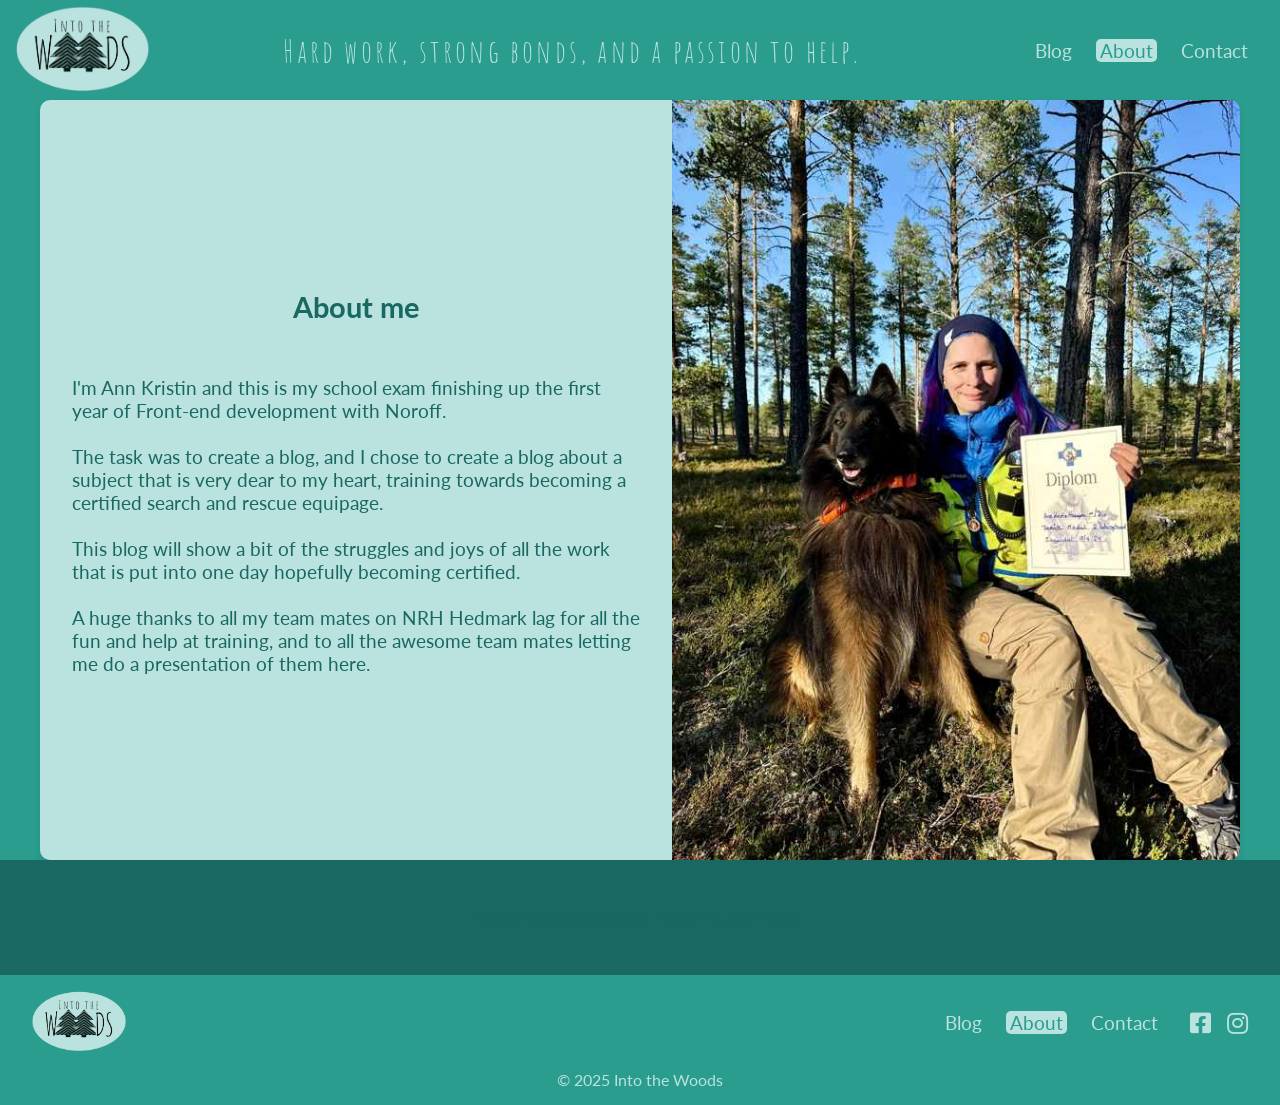
<file: about.html>
<!DOCTYPE html>
<html lang="en">
<head>
  <meta charset="UTF-8">
  <meta name="viewport" content="width=device-width, initial-scale=1.0">
  <link href="https://cdnjs.cloudflare.com/ajax/libs/font-awesome/5.15.4/css/all.min.css" rel="stylesheet">
  <link href="https://fonts.googleapis.com/css2?family=Lato:wght@400;700&display=swap" rel="stylesheet">
  <title>About | Into the Woods</title>
  <meta name="description" content="Learn more about me, and my journey towards becoming a certified search and rescue handler.">
  <link rel="stylesheet" href="css/style.css">
  <link rel="icon" type="image/png" href="/favicon.png">

  <script src="js/main.js" defer></script>
  <script src="js/carousel.js" defer></script>
<!-- Hotjar Tracking Code for Into the woods -->
<script>
  (function(h,o,t,j,a,r){
      h.hj=h.hj||function(){(h.hj.q=h.hj.q||[]).push(arguments)};
      h._hjSettings={hjid:5291741,hjsv:6};
      a=o.getElementsByTagName('head')[0];
      r=o.createElement('script');r.async=1;
      r.src=t+h._hjSettings.hjid+j+h._hjSettings.hjsv;
      a.appendChild(r);
  })(window,document,'https://static.hotjar.com/c/hotjar-','.js?sv=');
</script>
</head>
<body>
  <div id="header"></div>

  <main>
    <section class="about-me">
        <div class="about-me-content">
          <div class="about-me-text">
            <h1>About me</h1>
            <p>I'm Ann Kristin and this is my school exam finishing up the first year of Front-end development with Noroff. <br /><br />
              The task was to create a blog, and I chose to create a blog about a subject that is very dear to my heart, training towards becoming a certified search and rescue equipage.<br /><br />
              This blog will show a bit of the struggles and joys of all the work that is put into one day hopefully becoming certified.<br /><br />A huge thanks to all my team mates on NRH Hedmark lag for all the fun and help at training, and to all the awesome team mates letting me do a presentation of them here. </p>
          </div>
          <div class="about-me-image">
            <img src="images/AnnKristinDio.jpg" alt="Dog and handler sitting in the forest showing off a diploma">
          </div>
        </div>
      </section>
      

    <section class="latest-blog-posts">
    <div id="latest-blog-posts"></div>
  </section>

  </main>

  <div id="footer"></div>


</body>
</html>
</file>
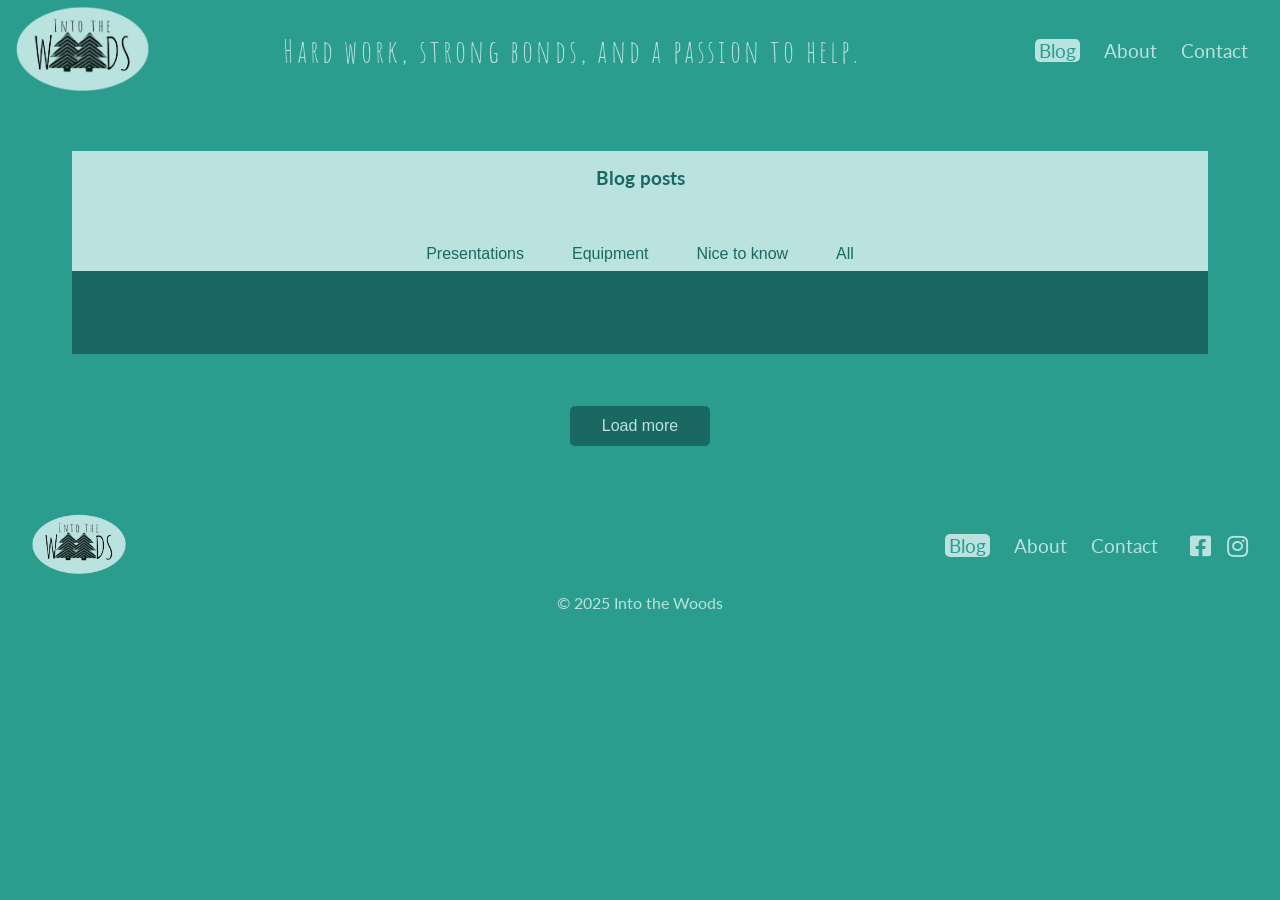
<file: blog-overview.html>
<!DOCTYPE html>
<html lang="en">
<head>
  <meta charset="UTF-8">
  <meta name="viewport" content="width=device-width, initial-scale=1.0">
  <link href="https://cdnjs.cloudflare.com/ajax/libs/font-awesome/5.15.4/css/all.min.css" rel="stylesheet">
  <link href="https://fonts.googleapis.com/css2?family=Lato:wght@400;700&display=swap" rel="stylesheet">
  <title>Blog Overview | Into the Woods</title>
  <meta name="description" content="Explore all my blog posts.">
  <link rel="stylesheet" href="css/style.css">
  <link rel="icon" type="image/png" href="/favicon.png">
  

  <script src="js/main.js" defer></script>
  <script src="js/blog.js" defer></script>
<!-- Hotjar Tracking Code for Into the woods -->
<script>
  (function(h,o,t,j,a,r){
      h.hj=h.hj||function(){(h.hj.q=h.hj.q||[]).push(arguments)};
      h._hjSettings={hjid:5291741,hjsv:6};
      a=o.getElementsByTagName('head')[0];
      r=o.createElement('script');r.async=1;
      r.src=t+h._hjSettings.hjid+j+h._hjSettings.hjsv;
      a.appendChild(r);
  })(window,document,'https://static.hotjar.com/c/hotjar-','.js?sv=');
</script>

</head>
<body>
  <div id="header"></div>

  <main>
    <section class="blog-overview">
        <section class="blog-overview-top">
      <h1>Blog posts</h1>
      <div class="filters">
        <button data-category="11" aria-label="Show only presentations">Presentations</button>
        <button data-category="13" aria-label="Show only equipment">Equipment</button>
        <button data-category="14" aria-label="Show only nice to know posts">Nice to know</button>
        <button data-category="15" aria-label="Show all blog posts">All</button>
        
      </div>
    </section>
      <div id="blog-container" class="blog-grid"></div>
      <button id="load-more" class="load-more">Load more</button>
    </section>
  </main>


  <div id="footer"></div>


</body>
</html>
</file>
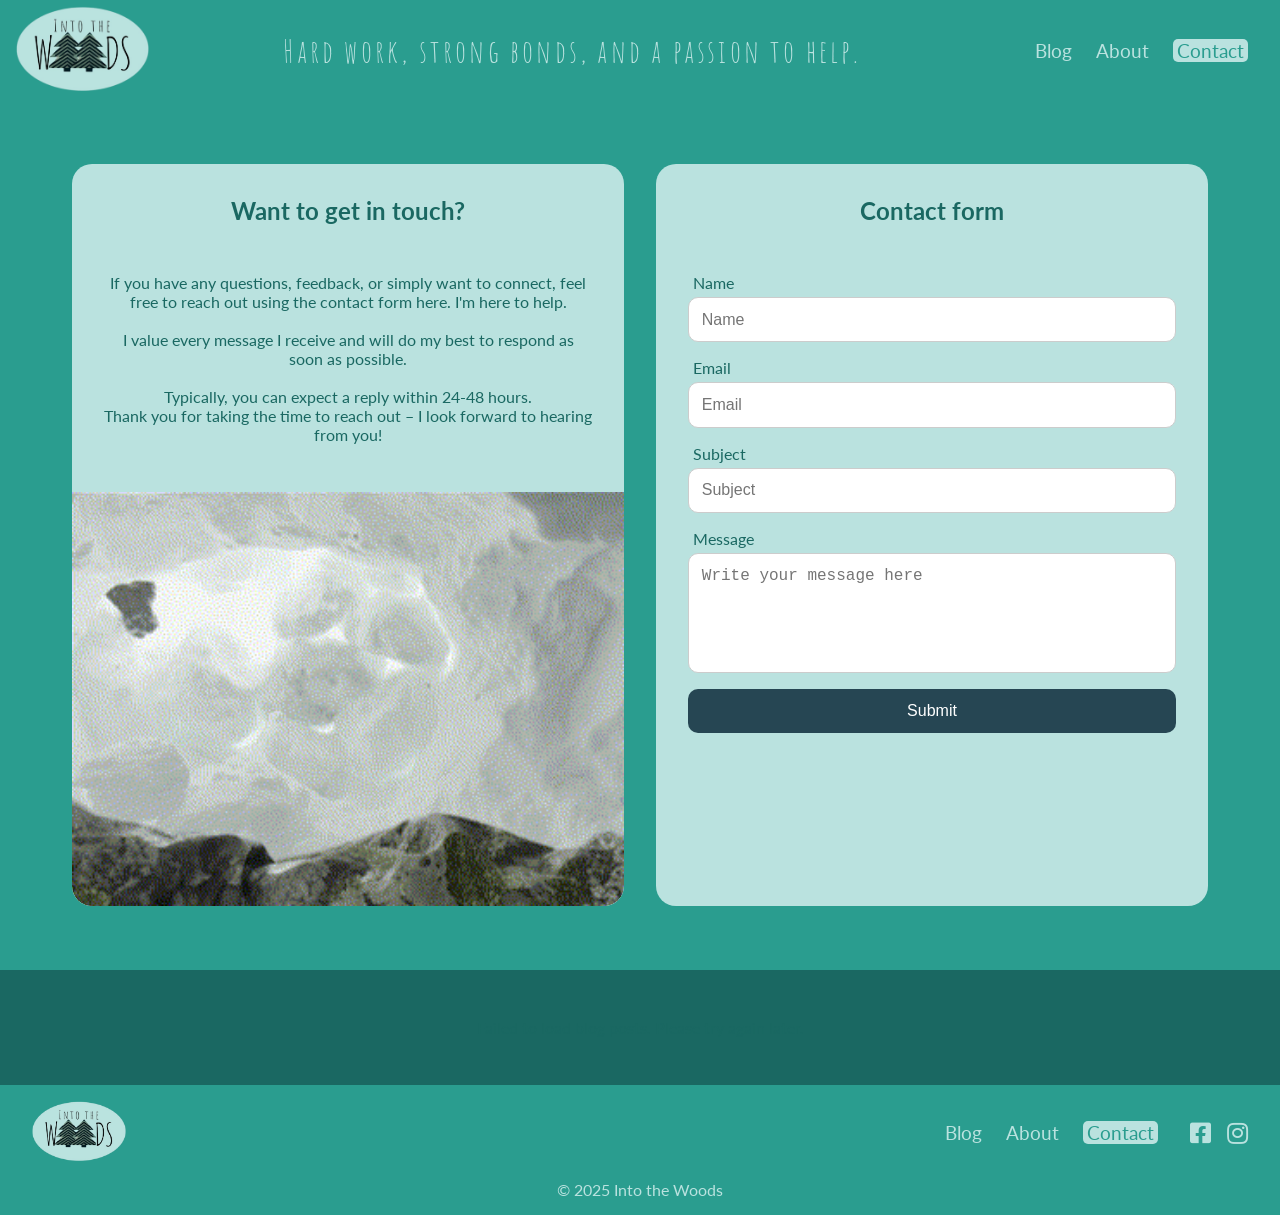
<file: contact.html>
<!DOCTYPE html>
<html lang="en">
<head>
  <meta charset="UTF-8">
  <meta name="viewport" content="width=device-width, initial-scale=1.0">
  <link href="https://cdnjs.cloudflare.com/ajax/libs/font-awesome/5.15.4/css/all.min.css" rel="stylesheet">
  <link href="https://fonts.googleapis.com/css2?family=Lato:wght@400;700&display=swap" rel="stylesheet">
  <title>Contact | Into the Woods</title>
  <meta name="description" content="Get in touch with me if you have questions for me or just want to give me some feedback.">
  <link rel="stylesheet" href="css/style.css">
  <link rel="icon" type="image/png" href="/favicon.png">
  <script src="js/main.js" defer></script>
  <script src="js/carousel.js" defer></script>
  <script src="js/contact.js" defer></script>

<!-- Hotjar Tracking Code for Into the woods -->
<script>
  (function(h,o,t,j,a,r){
      h.hj=h.hj||function(){(h.hj.q=h.hj.q||[]).push(arguments)};
      h._hjSettings={hjid:5291741,hjsv:6};
      a=o.getElementsByTagName('head')[0];
      r=o.createElement('script');r.async=1;
      r.src=t+h._hjSettings.hjid+j+h._hjSettings.hjsv;
      a.appendChild(r);
  })(window,document,'https://static.hotjar.com/c/hotjar-','.js?sv=');
</script>

</head>
<body>
  <div id="header"></div>

  <main>

    <section class="contact-container">

      <div class="info-box">
        <div class="info-content">
          
        <h1>Want to get in touch?</h1>
        <p>If you have any questions, feedback, or simply want to connect, feel free to reach out using the contact form here. I'm here to help.</br></br>

            I value every message I receive and will do my best to respond as soon as possible.</br></br> Typically, you can expect a reply within 24-48 hours.</br>
            
            Thank you for taking the time to reach out – I look forward to hearing from you!</p>
    </div>
        <img src="images/Hellothere.gif" alt="Dog digging through snow to say hello">
      </div>
      <div class="form-box">
        <h2>Contact form</h2>
        <form id="contactForm">
            <label for="name">Name</label>
            <input type="text" id="name" placeholder="Name">
            
            <label for="email">Email</label>
            <input type="email" id="email" placeholder="Email">
            
            <label for="subject">Subject</label>
            <input type="text" id="subject" placeholder="Subject">
            
            <label for="message">Message</label>
            <textarea id="message" placeholder="Write your message here"></textarea>
            
            <button type="submit">Submit</button>
            <div id="error-messages"></div>
          </form>
          
      </div>
    </section>
      


      
    <section class="latest-blog-posts">
    <div id="latest-blog-posts"></div>
  </section>

  </main>

  <div id="footer"></div>


</body>
</html>
</file>
<file: css/style.css>
:root {
    --primary-color: #2a9d8f; 
    --text-color: #264653; 
    --light-color: #BAE2DF; 
    --dark-color: #1A6862; 
}

/* General styles */
body {
    font-family: 'Lato', Arial, sans-serif; 
    margin: 0;
    padding: 0;
    overflow-x: hidden;
    width: 100%; 
    box-sizing: border-box;
    background-color: var(--primary-color); 
}

main {
  background-color: var(--primary-color); 
  }


h1 {
  text-align: center;
  color: var(--dark-color);
  margin-bottom: 2rem;
}

h2 {
  text-align: center;
  color: var(--dark-color);
}

h3 {
  color: var(--dark-color);
}

html {
  overflow-x: hidden; 
}
* {
  box-sizing: border-box; 
}

/* Header Container */
.header-container {
    display: flex;
    justify-content: space-between;
    align-items: center;
    padding: 0.5rem 1rem;
    background-color: var(--primary-color);
    height: 100px;
    box-sizing: border-box;
}

/* Logo */
.logo img {
    max-height: 85px; 
    width: auto; 
    object-fit: contain;
}

/* Slogan Styling */
.header-slogan {
    font-family: 'Amatic SC', cursive;
    font-size: 2rem; 
    color: var(--light-color); 
    margin: 10px;
    text-align: center; 
    letter-spacing: 0.1em; 
  }
  

/* Navigation Links */
.nav-links {
    display: flex;
    list-style: none;
    gap: 1.5rem;
    margin-right: 1rem;
}

.nav-links a {
    color: var(--light-color);
    text-decoration: none;
    font-size: 1.2rem;
}

.nav-links a:hover,
.nav-links a:focus {
    text-decoration: underline; 
}

.nav-links a.active,
.footer-nav a.active {
    color: var(--primary-color); 
    padding-left: 4px;
    padding-right: 4px;
    transition: all 0.3s ease;
    background-color: var(--light-color);
    border-radius: 5px;
}

@media (max-width: 768px) {
    .header-container {
        flex-direction: column;
        height: auto;
        padding-inline-start : 0px;
    }

.nav-links {
  padding: 0;
  margin: 0;
}

.nav-links a {
  font-size: 1.5rem; 
  font-weight: normal;
}

.logo img {
  width: auto;
}
}


/* Footer styles */
.footer-container {
  display: flex;
  justify-content: space-between; 
  align-items: center;
  background-color: var(--primary-color);
  padding: 1rem 2rem;
  gap: 1rem;
  flex-wrap: wrap; 
}

.footer-logo img {
  max-height: 60px;
  width: auto;
}

.footer-links {
  display: flex;
  justify-content: flex-end; 
  align-items: center; 
  gap: 2rem; 
}

.footer-nav {
  display: flex;
  list-style: none;
  gap: 1.5rem;
  padding: 0;
  margin: 0;
}

.footer-nav a {
  text-decoration: none;
  color: var(--light-color);
  font-size: 1.2rem;
}

.footer-nav a:hover {
  text-decoration: underline;
}

.social-links {
  display: flex;
  gap: 1rem;
  list-style: none;
  padding: 0;
  margin: 0;
}

.social-links a {
  color: var(--light-color);
  font-size: 1.5rem;
  text-decoration: none;
}

.social-links a:hover {
  color: var(--dark-color);
}

.footer-container p {
  margin: 0;
  font-size: 1rem;
  width: 100%;  
  text-align: center;
  color: var(--light-color);
}




/* Responsive design for small screens */
@media (max-width: 768px) {
  .footer-container {
      flex-direction: column;
      align-items: center;
     
  }

 .social-links a {
      font-size: 2rem;
  }

  .footer-nav a {
      font-size: 1.5rem;
  }

  .footer-logo img {
    max-height: 70px;
  }

  .footer-links {
    flex-direction: column; 
    align-items: center; 
    gap: 2rem; 
}

.footer-nav {
    justify-content: center; 
    gap: 1rem;
}

.social-links {
    justify-content: center; 
    gap: 2rem;
}
}
  





/* Intro Section */
.intro {
  display: flex;
  justify-content: space-between;
  align-items: stretch; 
  padding: 2rem;
  background-color: var(--light-color);
  max-height: 600px;
  gap: 2rem;

   
}

.intro-content {
  display: flex;
  justify-content: space-between;
  align-items: stretch; 
  width: 100%;
  gap: 2rem;
  max-width: 1200px; 
  margin: 0 auto; 
  width: 100%; 
  box-sizing: border-box; 

}

.intro-content img {
  width: 40%; 
  aspect-ratio: 2 / 3; 
  object-fit: cover; 
  border-radius: 10px;
  box-shadow: 0 4px 6px rgba(0, 0, 0, 0.1);

}

.intro-content p {
  flex: 1; 
  text-align: center;
  font-size: 1.5rem;
  color: var(--light-color);
  background-color: var(--dark-color);
  padding: 2rem;
  border-radius: 10px;
  box-shadow: 0 4px 6px rgba(0, 0, 0, 0.1);
  display: flex;
  justify-content: center;
  align-items: center;
}

.intro-text {
  background: var(--light-color);
  padding: 2rem;

}

.intro-text p {
  font-size: 1.5rem;
  max-width: 1200px; 
  margin: 0 auto; 
  text-align: center;
}
  /* Responsive Design intro */

@media (max-width: 768px) {
  .intro {
    flex-direction: column; 
    align-items: center; 
    padding: 0rem; 
    max-height: none;
  }

  .intro-content {
    flex-direction: column; 
    align-items: center; 
    gap: 0rem;
}

  .intro-content img {
    width: 75%; 
    border-radius: 0%;

  }

  .intro-content p {
    width: auto; 
    height: 100%;
    margin: 0%;
    border-radius: 0%;
    margin-bottom: 20px;
  }

  .intro-content img:last-of-type {
    display: none; 
  }

}


/* Latest Blog Posts Carousel */

.latest-blog-posts {
  text-align: center;
  padding: 2rem 1rem; 
  background-color: var(--dark-color);
  color: var(--light-color);
  position: relative;
}

.carousel-heading {
  text-align: center; 
  font-size: 1.8rem; 
  color: var(--light-color); 
  margin-bottom: 20px; 
}

.carousel-container {
  position: relative;
  display: flex;
  align-items: center; 
  justify-content: center; 
  padding: 2rem;
  max-width: 1200px; 
    margin: 0 auto; 
    overflow: hidden; 
}

.carousel {
  display: flex;
  transition: transform 0.5s ease-in-out;
  width: 100%;
  position: relative;
}

.carousel-item {
  flex: 0 0 calc(100% / 3); 
  box-sizing: border-box;
  padding: 10px;
  text-align: center;
}

.carousel-link {
  text-decoration: none; 
  color: inherit; 
}

.carousel-link:hover .carousel-title {
  text-decoration: underline; 
}

.carousel-image {
  width: 100%; 
  aspect-ratio: 3 / 2; 
  object-fit: cover; 
  border-radius: 10px;
}

.carousel-title {
  font-size: 1rem;
  color: var(--light-color);
  margin: 10px 0;
  transition: color 0.3s; 
}

.carousel-title:hover {
  color: var(--primary-color); 
}


.carousel-btn {
  position: absolute;
  top: 50%; 
  transform: translateY(-50%);
  background-color: rgba(0, 0, 0, 0.5); 
  color: white;
  border: none;
  padding: 10px 15px;
  cursor: pointer;
  border-radius: 50%;
  z-index: 10;
  height: auto;
  width: auto;
}

.carousel-btn:hover {
  background-color: rgba(0, 0, 0, 0.5); 
  color: var(--light-color); 
}

.carousel-btn.left {
  left: 0px; 
}

.carousel-btn.right {
  right: 0px; 
}

.carousel-dots {
  display: flex;
  justify-content: center;
  margin-top: 10px; 
}

.carousel-dot {
  width: 10px;
  height: 10px;
  background-color: #ccc;
  border-radius: 50%;
  margin: 0 5px;
  cursor: pointer;
}

.carousel-dot.active {
  background-color: #264653;
}

.view-all-link {
  text-align: center;
  margin-top: 30px; 
  margin-bottom: 30px;
}

.view-all-link a {
  font-size: 1.2rem;
  color: var(--light-color);
  font-weight: bold;
  text-decoration: none;
  padding: 0.5rem 1rem;
  border-radius: 8px;
  transition: background-color 0.3s, color 0.3s;
}

.view-all-link a:hover {
  background-color: var(--primary-color);
  color: var(--light-color); 
  text-decoration: none;
}


/* Responsive Design carousel */
@media (max-width: 768px) {
  
  .latest-blog-posts {
    padding: 1rem; 
  }

  .carousel {
    max-height: auto; 
  }

  .carousel-item {
    flex: 0 0 100%; 
    padding: 0.5rem; 
  }

  .carousel-title {
    font-size: 1rem; 
    margin-top: 0.5rem; 
  }

  .carousel-dots {
    margin-top: 1rem; 
  }


}
/* About Me Section */
.about-me-content {
  display: flex;
  align-items: stretch; 
  width: 100%;
  max-width: 1200px;
  margin: 0 auto; 
  border-radius: 10px; 
  overflow: hidden; 
  box-shadow: 0 4px 6px rgba(0, 0, 0, 0.1);
}

.about-me-text {
  flex: 1; 
  background-color: var(--light-color); 
  padding: 2rem;
  display: flex;
  flex-direction: column;
  justify-content: center; 
  color: var(--text-color);
  font-size: 1.2rem;
}

.about-me-text h2 {
  margin-top: 0;
  margin-bottom: 1rem;
  color: var(--dark-color);
  text-align: center;
}

.about-me-image {
  flex: 1; 
}

.about-me-image img {
  width: 100%; 
  height: 100%; 
  object-fit: cover; 
}

/* Responsiv Design */
@media (max-width: 768px) {
  .about-me-content {
    flex-direction: column; 
    border-radius: 0%;
  }

  .about-me-text {
    padding: 1.5rem; 
  }

  .about-me-image img {
    height: auto; 
  }
}


/* Contact Section */

.contact-header {
  background-color: var(--primary-color);
  padding: 1rem;
}

.contact-container {
  display: flex;
  justify-content: center;
  align-items: stretch;
  margin: 2rem auto;
  max-width: 1200px;
  gap: 2rem;
  background-color: var(--primary-color);
  padding: 2rem;

}

.info-box,
.form-box {
  background-color: var(--light-color);
  border-radius: 20px;
  flex: 1; 
  display: flex;
  flex-direction: column;
  justify-content: space-between; 
  overflow: hidden;
  
}
.info-content {
  display: flex;
  flex-direction: column;
  text-align: center;
  
}

.info-box h1,
.form-box h2 {
  margin-top: 0;
  margin-bottom: 1rem;
  text-align: center; 
  color: var(--dark-color);
  padding: 2rem;
  margin-bottom: 0; 
  padding-bottom: 0;
}

.info-box img {
  margin-top: auto; 
  width: 100%;
  height: auto; 
  object-fit: cover; 
  border-radius: 0 0 20px 20px; 
}
.info-box h2, p {
  color: var(--dark-color);
}

.info-box p {
  padding: 2rem;
}

.form-box h2, label {
  color: var(--dark-color);
}

form {
  display: flex;
  flex-direction: column;
  flex: 1;
  justify-content: center; 
  padding: 2rem;
}

.form-box form {
  display: flex;
  flex-direction: column;
  flex: 1;
  justify-content: flex-start; 
  padding: 2rem;
}

form label {
  margin-top: 1rem;
  margin-left: 0.3rem;
  margin-bottom: 0.3rem;
}

form button {
  margin-top: 1rem;
}

input,
textarea {
  padding: 0.8rem;
  border: 1px solid #ccc;
  border-radius: 10px;
  font-size: 1rem;
}

textarea {
  resize: none;
  height: 120px;
}

button {
  background-color: #264653;
  color: white;
  padding: 0.8rem;
  border: none;
  border-radius: 10px;
  font-size: 1rem;
  cursor: pointer;
  margin-top: 1rem; 
}

button:hover {
  background-color: #1A6862;
}

#error-messages {
  margin-top: 1rem;
  color: var(--dark-color);
  font-size: 0.9rem;
}

@media (max-width: 768px) {
  .contact-container {
    flex-direction: column;
    padding: 0rem;
    gap: 0rem;
  }

  .info-box,
  .form-box {
    width: 100%;
  margin: 0 0; 
  border-radius: 0px;
  }

  .info-box img {
    height: 200px; 
    border-radius: 0px;
  }

}

/* Blog posts overview */
.blog-overview {
  padding: 2rem;
  background-color: var(--primary-color);
  text-align: center;
  max-width: 1200px;
  margin: auto;
}

.blog-overview-top {
  background-color: var(--light-color) ;
  
}

.blog-overview-top h1 {
padding-top: 1rem;
}

.filters {
  display: flex;
  justify-content: center;
  gap: 1rem;

}

.filters button {
  padding: 0.5rem 1rem;
  background-color: var(--light-color);
  color: var(--dark-color);
  border: none;
  border-radius: 5px;
  cursor: pointer;
  font-size: 1rem;
}

.filters button:hover {
  background-color: var(--dark-color);
  color: var(--light-color);
}

.filters button.active {
  background-color: var(--primary-color); 
  color: white;
  border: 2px solid var(--primary-color);
  border-radius: 5px;
  font-weight: bold;
  transform: scale(1.05);
  transition: all 0.2s ease;
}


.blog-grid {
  display: grid;
  grid-template-columns: repeat(auto-fit, minmax(300px, 1fr));
  gap: 1rem;
  margin: 0 auto;
  margin-bottom: 2rem;
  background-color: var(--dark-color);
  padding: 1rem;
}



.blog-post {
  background-color: var(--light-color);
  border-radius: 10px;
  overflow: hidden;
  text-align: center;
  text-decoration: none;
  transition: transform 0.3s ease, box-shadow 0.3s ease;
}


.blog-overview .blog-post:hover {
  transform: translateY(-5px);
  box-shadow: 0 4px 6px rgba(0, 0, 0, 0.2);
}

.blog-post img {
  width: 100%;
  height: 250px;
  object-fit: cover;
  object-position: 50% 25%;
}

.blog-post h2 {
  font-size: 1rem;
  color: var(--dark-color);
  padding: 0.5rem;
}

.load-more {
  margin: 20px auto;
  padding: 0.7rem 2rem;
  background-color: var(--dark-color);
  color: var(--light-color);
  border: none;
  border-radius: 5px;
  cursor: pointer;
  font-size: 1rem;
  text-align: center;
  
}

.load-more:hover {
  background-color: var(--primary-color);
}

@media (max-width: 768px) {
  .blog-overview {
    padding: 0%;  
  }
}


/* Blog page */
.blog-post-container {
  max-width: 800px;
  margin: 0 auto;
  padding: 20px;
  background-color: var(--light-color);
  border-radius: 10px;
  box-shadow: 0 4px 6px rgba(0, 0, 0, 0.1);
}

.blog-post-container img {
  max-width: 50%;
  height: auto;
  display: block;
  margin: 20px auto;
  object-fit: cover;
  border-radius: 10px;
  box-shadow: 0 2px 4px rgba(0, 0, 0, 0.1);
}

.blog-content {
  text-align: left;
}

.blog-post h1 {
  font-size: 2rem;
  text-align: center;
  margin-bottom: 10px;
  color: var(--primary-color);
}

/* Comments Section */
#comments-section {
  margin-top: 30px;
  padding: 20px;
  background-color: var(--light-color);
  border-radius: 8px;
}

#comment-form {
  display: flex;
  flex-direction: column;
  gap: 10px;
}

#comment-form input,
#comment-form textarea {
  width: 100%;
  padding: 10px;
  border: 1px solid var(--dark-color);
  border-radius: 5px;
}

#comment-form button {
  background-color: var(--primary-color);
  color: white;
  padding: 10px;
  border: none;
  border-radius: 5px;
  cursor: pointer;
}

#comments-list {
 padding: 2rem;
}

#comments-list ul {
  list-style-type: none;
  padding: 0;
}

#comments-list li {
  background: #DDF6F5;
  margin-top: 10px;
  padding: 2rem;
  border-radius: 5px;
}

.comment-section {
  max-width: 800px;
  margin: 40px auto;
  padding: 20px;
  background-color: var(--light-color);
  border-radius: 10px;
  box-shadow: 0 2px 4px rgba(0, 0, 0, 0.1);
}

.comment-section h2 {
  text-align: center;
  color: var(--primary-color);
  margin-bottom: 20px;
}

.comment-section input,
.comment-section textarea {
  width: 100%;
  padding: 10px;
  margin-bottom: 10px;
  border: 1px solid var(--dark-color);
  border-radius: 5px;
  font-size: 1rem;
}

.comment-section button {
  display: block;
  width: 100%;
  padding: 10px;
  background-color: var(--primary-color);
  color: var(--light-color);
  font-size: 1rem;
  border: none;
  border-radius: 5px;
  cursor: pointer;
  transition: background-color 0.3s ease;
}

.comment-section button:hover {
  background-color: var(--light-color);
  color: var(--dark-color);
}

.comment-section ul {
  list-style: none;
  padding: 0;
}

.comment-section li {
  margin-bottom: 10px;
  padding: 10px;
  background: var(--light-color);
  border-radius: 5px;
  box-shadow: 0 2px 4px rgba(0, 0, 0, 0.1);
}

.adjacent-links {
  display: flex;
  justify-content: space-between;
  margin-top: 20px;
  padding-top: 10px;
  border-top: 1px solid #ccc;
}

.adjacent-links a {
  color: var(--primary-color);
  text-decoration: none;
  font-weight: bold;
  transition: color 0.2s ease;
}

.adjacent-links a:hover {
  color: var(--dark-color);
}


/* Modal styles */
.modal {
  display: none; 
  position: fixed;
  z-index: 1000;
  left: 0;
  top: 0;
  width: 100%;
  height: 100%;
  background-color: rgba(0, 0, 0, 0.8); 
  justify-content: center;
  align-items: center;
  overflow: hidden; 
}

.modal.active {
  display: flex;
}

.modal-content {
  max-width: 90%;
  max-height: 90%;
  border-radius: 10px;
  box-shadow: 0px 4px 8px rgba(0, 0, 0, 0.5);
  background: var(--text-color);
  object-fit: contain;
}

.modal img {
  display: block;
  width: auto;
  max-width: 90%;
  height: auto;
  max-height: 90%;
  margin: auto;
  border-radius: 10px;
}

@media (max-width: 768px) {
  .blog-image {
    max-width: 100%;
    height: auto;
    display: block;
    margin: 0 auto;
}


.blog-post-container img { 
        max-width: 100%; 
        margin: 0px;
        padding: 0px;
        border-radius: 0%;
}
}

.parallax-container {
  position: relative;
  height: 500px; 
  overflow: hidden; 
  background-color: transparent; 
}

.parallax-image {
  position: absolute;
  top: 0;
  left: 0;
  width: 100%; 
  height: 800px; 
  object-fit: cover; 
  transform: translateY(0); 
  will-change: transform; 
}



.parallax-text {
  position: absolute;
  top: 50%; 
  left: 50%; 
  transform: translate(-50%, -50%); 
  color: var(--light-color);
  font-size: 2rem;
  font-family: 'Lato', sans-serif;
  text-shadow: 2px 2px 10px rgba(0, 0, 0, 1);
  text-align: center;
  z-index: 1; 
}

@media (max-width: 768px) {
  .parallax-image {
      object-position: left;
  }
}
</file>
